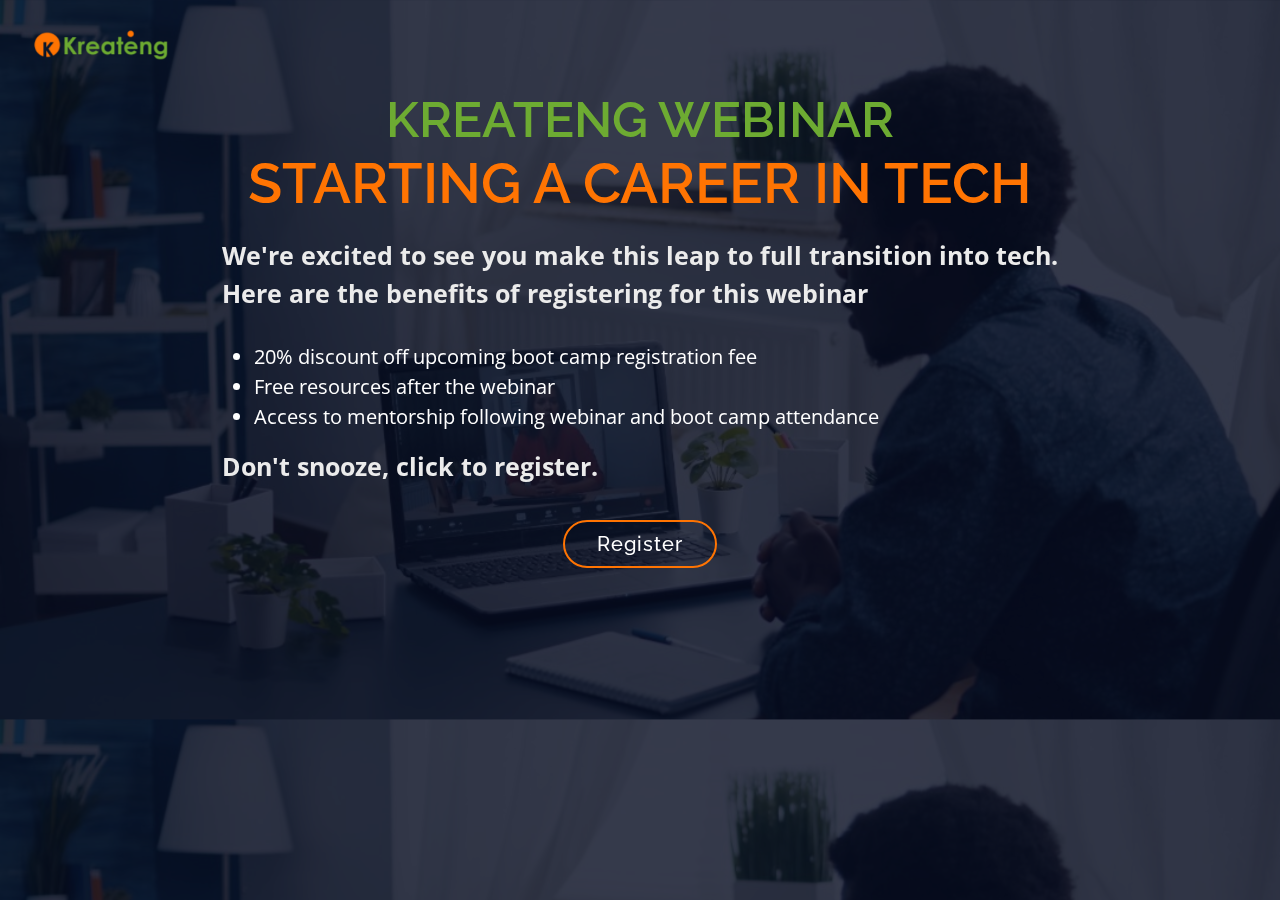
<file: index.html>
<!DOCTYPE html>
<html lang="en">

<head>
  <meta charset="utf-8">
  <meta content="width=device-width, initial-scale=1.0" name="viewport">

  <title>Kreateng Webinar</title>
  <meta content="" name="description">
  <meta content="" name="keywords">

  <!-- Favicons -->
  <link href="assets/img/K.png" rel="icon">
  <!-- <link href="assets/img/apple-touch-icon.png" rel="apple-touch-icon"> -->

  <!-- Google Fonts -->
  <link href="https://fonts.googleapis.com/css?family=Open+Sans:300,300i,400,400i,700,700i|Raleway:300,400,500,700,800"
    rel="stylesheet">

  <!-- Vendor CSS Files -->
  <link href="assets/vendor/aos/aos.css" rel="stylesheet">
  <link href="assets/vendor/bootstrap/css/bootstrap.min.css" rel="stylesheet">
  <link href="assets/vendor/bootstrap-icons/bootstrap-icons.css" rel="stylesheet">
  <link href="assets/vendor/glightbox/css/glightbox.min.css" rel="stylesheet">
  <link href="assets/vendor/swiper/swiper-bundle.min.css" rel="stylesheet">

  <!-- Template Main CSS File -->
  <link href="assets/css/style.css" rel="stylesheet">

  <!-- =======================================================
  * Template Name: TheEvent - v4.7.0
  * Template URL: https://bootstrapmade.com/theevent-conference-event-bootstrap-template/
  * Author: BootstrapMade.com
  * License: https://bootstrapmade.com/license/
  ======================================================== -->
</head>

<body>

  <!-- ======= Header ======= -->
  <header id="header" class="d-flex align-items-center ">
    <div class="container-fluid container-xxl d-flex align-items-center">

      <div id="logo" class="me-auto">
        <!-- Uncomment below if you prefer to use a text logo -->
        <!-- <h1><a href="index.html">The<span>Event</span></a></h1>-->
        <a href="index.html" class="scrollto"><img src="assets/img/KreatengAfrica.png" alt="" title=""></a>
      </div>

      <!-- <nav id="navbar" class="navbar order-last order-lg-0">
        <ul>
          <li><a class="nav-link scrollto active" href="#hero">Home</a></li>
          <li><a class="nav-link scrollto" href="#about">About</a></li> -->
      <!-- <li><a class="nav-link scrollto" href="#speakers">Speakers</a></li>
          <li><a class="nav-link scrollto" href="#schedule">Schedule</a></li>
          <li><a class="nav-link scrollto" href="#venue">Venue</a></li>
          <li><a class="nav-link scrollto" href="#hotels">Hotels</a></li>
          <li><a class="nav-link scrollto" href="#gallery">Gallery</a></li>
          <li><a class="nav-link scrollto" href="#supporters">Sponsors</a></li> -->
      <!-- <li class="dropdown"><a href="#"><span>Drop Down</span> <i class="bi bi-chevron-down"></i></a>
          <ul>
            <li><a href="#">Drop Down 1</a></li>
            <li class="dropdown"><a href="#"><span>Deep Drop Down</span> <i class="bi bi-chevron-right"></i></a>
              <ul>
                <li><a href="#">Deep Drop Down 1</a></li>
                <li><a href="#">Deep Drop Down 2</a></li>
                <li><a href="#">Deep Drop Down 3</a></li>
                <li><a href="#">Deep Drop Down 4</a></li>
                <li><a href="#">Deep Drop Down 5</a></li>
              </ul>
            </li>
            <li><a href="#">Drop Down 2</a></li>
            <li><a href="#">Drop Down 3</a></li>
            <li><a href="#">Drop Down 4</a></li>
          </ul>
        </li> -->
      <!-- <li><a class="nav-link scrollto" href="#contact">Contact</a></li>
        </ul>
        <i class="bi bi-list mobile-nav-toggle"></i>
      </nav> -->
      <!-- .navbar -->
      <!-- <a class="buy-tickets scrollto" href="#buy-tickets">Register</a> -->

    </div>
  </header><!-- End Header -->

  <!-- ======= Hero Section ======= -->
  <section id="hero">
    <div class="hero-container" data-aos="zoom-in" data-aos-delay="100">
      <h1>Kreateng Webinar<br><span>Starting A Career In Tech</span> </h1>
      <!-- <p class="mb-4 pb-0">4B, Oshineye Street, Pedro, Lagos</p> -->
      <div class="ul">
        <p>
          We're excited to see you make this leap to full transition into
          tech. <br> Here are the benefits of registering for this webinar
        </p>
        <ul style="color: white; font-size: 1.25rem;">
          <li>
            20% discount off upcoming boot camp registration fee
          </li>
          <li>Free resources after the webinar</li>
          <li>
            Access to mentorship following webinar and boot camp attendance
          </li>
        </ul>
        <p class="mb-4 pb-0">Don't snooze, click to register.</p>
      </div>

      <!-- <a href="https://www.youtube.com/watch?v=jDDaplaOz7Q" class="glightbox play-btn mb-4"></a> -->
      <!-- <a href="#about" class="about-btn scrollto">About The Event</a> -->

      <a href="register.html" class="about-btn scrollto">Register</a>


    </div>
  </section><!-- End Hero Section -->

  <!-- <main id="main"> -->

  <!-- ======= About Section ======= -->
  <!-- <section id="about">
      <div class="container" data-aos="fade-up">
        <div class="row">
          <div class="col-lg-6">
            <h2>About The Event</h2>

            <p>
              We're excited to see you make this leap to full transition into
              tech. <br> Here are the benefits of registering for this webinar
            </p>
            <ul>
              <li>
                20% discount off upcoming boot camp <br />
                registration fee
              </li>
              <li>Free resources after the webinar</li>
              <li>
                Access to mentorship following webinar and <br />
                boot camp attendance
              </li>
            </ul>
            <p>Don't snooze, proceed and register here.</p>
          </div>
          <div class="col-lg-3">
            <h3>Where</h3>
            <p>4B, Oshineye Street, Pedro, Lagos</p>
          </div>
          <div class="col-lg-3">
            <h3>When</h3>
            <p>Monday to Wednesday<br>10-12 December</p>
          </div>
        </div>
      </div>
    </section> -->
  <!-- End About Section -->

  <!-- ======= Speakers Section ======= -->
  <!-- <section id="speakers">
      <div class="container" data-aos="fade-up">
        <div class="section-header">
          <h2>Event Speakers</h2>
          <p>Here are some of our speakers</p>
        </div>

        <div class="row">
          <div class="col-lg-4 col-md-6">
            <div class="speaker" data-aos="fade-up" data-aos-delay="100">
              <img src="assets/img/speakers/1.jpg" alt="Speaker 1" class="img-fluid">
              <div class="details">
                <h3><a href="speaker-details.html">Brenden Legros</a></h3>
                <p>Quas alias incidunt</p>
                <div class="social">
                  <a href=""><i class="bi bi-twitter"></i></a>
                  <a href=""><i class="bi bi-facebook"></i></a>
                  <a href=""><i class="bi bi-instagram"></i></a>
                  <a href=""><i class="bi bi-linkedin"></i></a>
                </div>
              </div>
            </div>
          </div>
          <div class="col-lg-4 col-md-6">
            <div class="speaker" data-aos="fade-up" data-aos-delay="200">
              <img src="assets/img/speakers/2.jpg" alt="Speaker 2" class="img-fluid">
              <div class="details">
                <h3><a href="speaker-details.html">Hubert Hirthe</a></h3>
                <p>Consequuntur odio aut</p>
                <div class="social">
                  <a href=""><i class="bi bi-twitter"></i></a>
                  <a href=""><i class="bi bi-facebook"></i></a>
                  <a href=""><i class="bi bi-instagram"></i></a>
                  <a href=""><i class="bi bi-linkedin"></i></a>
                </div>
              </div>
            </div>
          </div>
          <div class="col-lg-4 col-md-6">
            <div class="speaker" data-aos="fade-up" data-aos-delay="300">
              <img src="assets/img/speakers/3.jpg" alt="Speaker 3" class="img-fluid">
              <div class="details">
                <h3><a href="speaker-details.html">Cole Emmerich</a></h3>
                <p>Fugiat laborum et</p>
                <div class="social">
                  <a href=""><i class="bi bi-twitter"></i></a>
                  <a href=""><i class="bi bi-facebook"></i></a>
                  <a href=""><i class="bi bi-instagram"></i></a>
                  <a href=""><i class="bi bi-linkedin"></i></a>
                </div>
              </div>
            </div>
          </div>
          <div class="col-lg-4 col-md-6">
            <div class="speaker" data-aos="fade-up" data-aos-delay="100">
              <img src="assets/img/speakers/4.jpg" alt="Speaker 4" class="img-fluid">
              <div class="details">
                <h3><a href="speaker-details.html">Jack Christiansen</a></h3>
                <p>Debitis iure vero</p>
                <div class="social">
                  <a href=""><i class="bi bi-twitter"></i></a>
                  <a href=""><i class="bi bi-facebook"></i></a>
                  <a href=""><i class="bi bi-instagram"></i></a>
                  <a href=""><i class="bi bi-linkedin"></i></a>
                </div>
              </div>
            </div>
          </div>
          <div class="col-lg-4 col-md-6">
            <div class="speaker" data-aos="fade-up" data-aos-delay="200">
              <img src="assets/img/speakers/5.jpg" alt="Speaker 5" class="img-fluid">
              <div class="details">
                <h3><a href="speaker-details.html">Alejandrin Littel</a></h3>
                <p>Qui molestiae natus</p>
                <div class="social">
                  <a href=""><i class="bi bi-twitter"></i></a>
                  <a href=""><i class="bi bi-facebook"></i></a>
                  <a href=""><i class="bi bi-instagram"></i></a>
                  <a href=""><i class="bi bi-linkedin"></i></a>
                </div>
              </div>
            </div>
          </div>
          <div class="col-lg-4 col-md-6">
            <div class="speaker" data-aos="fade-up" data-aos-delay="300">
              <img src="assets/img/speakers/6.jpg" alt="Speaker 6" class="img-fluid">
              <div class="details">
                <h3><a href="speaker-details.html">Willow Trantow</a></h3>
                <p>Non autem dicta</p>
                <div class="social">
                  <a href=""><i class="bi bi-twitter"></i></a>
                  <a href=""><i class="bi bi-facebook"></i></a>
                  <a href=""><i class="bi bi-instagram"></i></a>
                  <a href=""><i class="bi bi-linkedin"></i></a>
                </div>
              </div>
            </div>
          </div>
        </div>
      </div>

    </section> -->
  <!-- End Speakers Section -->

  <!-- ======= Schedule Section ======= -->
  <!-- <section id="schedule" class="section-with-bg">
      <div class="container" data-aos="fade-up">
        <div class="section-header">
          <h2>Event Schedule</h2>
          <p>Here is our event schedule</p>
        </div>

        <ul class="nav nav-tabs" role="tablist" data-aos="fade-up" data-aos-delay="100">
          <li class="nav-item">
            <a class="nav-link active" href="#day-1" role="tab" data-bs-toggle="tab">Day 1</a>
          </li>
          <li class="nav-item">
            <a class="nav-link" href="#day-2" role="tab" data-bs-toggle="tab">Day 2</a>
          </li>
          <li class="nav-item">
            <a class="nav-link" href="#day-3" role="tab" data-bs-toggle="tab">Day 3</a>
          </li>
        </ul>

        <h3 class="sub-heading">Voluptatem nulla veniam soluta et corrupti consequatur neque eveniet officia. Eius
          necessitatibus voluptatem quis labore perspiciatis quia.</h3>

        <div class="tab-content row justify-content-center" data-aos="fade-up" data-aos-delay="200"> -->

  <!-- Schdule Day 1 -->
  <!-- <div role="tabpanel" class="col-lg-9 tab-pane fade show active" id="day-1">

            <div class="row schedule-item">
              <div class="col-md-2"><time>09:30 AM</time></div>
              <div class="col-md-10">
                <h4>Registration</h4>
                <p>Fugit voluptas iusto maiores temporibus autem numquam magnam.</p>
              </div>
            </div>

            <div class="row schedule-item">
              <div class="col-md-2"><time>10:00 AM</time></div>
              <div class="col-md-10">
                <div class="speaker">
                  <img src="assets/img/speakers/1.jpg" alt="Brenden Legros">
                </div>
                <h4>Keynote <span>Brenden Legros</span></h4>
                <p>Facere provident incidunt quos voluptas.</p>
              </div>
            </div>

            <div class="row schedule-item">
              <div class="col-md-2"><time>11:00 AM</time></div>
              <div class="col-md-10">
                <div class="speaker">
                  <img src="assets/img/speakers/2.jpg" alt="Hubert Hirthe">
                </div>
                <h4>Et voluptatem iusto dicta nobis. <span>Hubert Hirthe</span></h4>
                <p>Maiores dignissimos neque qui cum accusantium ut sit sint inventore.</p>
              </div>
            </div>

            <div class="row schedule-item">
              <div class="col-md-2"><time>12:00 AM</time></div>
              <div class="col-md-10">
                <div class="speaker">
                  <img src="assets/img/speakers/3.jpg" alt="Cole Emmerich">
                </div>
                <h4>Explicabo et rerum quis et ut ea. <span>Cole Emmerich</span></h4>
                <p>Veniam accusantium laborum nihil eos eaque accusantium aspernatur.</p>
              </div>
            </div>

            <div class="row schedule-item">
              <div class="col-md-2"><time>02:00 PM</time></div>
              <div class="col-md-10">
                <div class="speaker">
                  <img src="assets/img/speakers/4.jpg" alt="Jack Christiansen">
                </div>
                <h4>Qui non qui vel amet culpa sequi. <span>Jack Christiansen</span></h4>
                <p>Nam ex distinctio voluptatem doloremque suscipit iusto.</p>
              </div>
            </div>

            <div class="row schedule-item">
              <div class="col-md-2"><time>03:00 PM</time></div>
              <div class="col-md-10">
                <div class="speaker">
                  <img src="assets/img/speakers/5.jpg" alt="Alejandrin Littel">
                </div>
                <h4>Quos ratione neque expedita asperiores. <span>Alejandrin Littel</span></h4>
                <p>Eligendi quo eveniet est nobis et ad temporibus odio quo.</p>
              </div>
            </div>

            <div class="row schedule-item">
              <div class="col-md-2"><time>04:00 PM</time></div>
              <div class="col-md-10">
                <div class="speaker">
                  <img src="assets/img/speakers/6.jpg" alt="Willow Trantow">
                </div>
                <h4>Quo qui praesentium nesciunt <span>Willow Trantow</span></h4>
                <p>Voluptatem et alias dolorum est aut sit enim neque veritatis.</p>
              </div>
            </div>

          </div> -->
  <!-- End Schdule Day 1 -->

  <!-- Schdule Day 2 -->
  <!-- <div role="tabpanel" class="col-lg-9  tab-pane fade" id="day-2">

            <div class="row schedule-item">
              <div class="col-md-2"><time>10:00 AM</time></div>
              <div class="col-md-10">
                <div class="speaker">
                  <img src="assets/img/speakers/1.jpg" alt="Brenden Legros">
                </div>
                <h4>Libero corrupti explicabo itaque. <span>Brenden Legros</span></h4>
                <p>Facere provident incidunt quos voluptas.</p>
              </div>
            </div>

            <div class="row schedule-item">
              <div class="col-md-2"><time>11:00 AM</time></div>
              <div class="col-md-10">
                <div class="speaker">
                  <img src="assets/img/speakers/2.jpg" alt="Hubert Hirthe">
                </div>
                <h4>Et voluptatem iusto dicta nobis. <span>Hubert Hirthe</span></h4>
                <p>Maiores dignissimos neque qui cum accusantium ut sit sint inventore.</p>
              </div>
            </div>

            <div class="row schedule-item">
              <div class="col-md-2"><time>12:00 AM</time></div>
              <div class="col-md-10">
                <div class="speaker">
                  <img src="assets/img/speakers/3.jpg" alt="Cole Emmerich">
                </div>
                <h4>Explicabo et rerum quis et ut ea. <span>Cole Emmerich</span></h4>
                <p>Veniam accusantium laborum nihil eos eaque accusantium aspernatur.</p>
              </div>
            </div>

            <div class="row schedule-item">
              <div class="col-md-2"><time>02:00 PM</time></div>
              <div class="col-md-10">
                <div class="speaker">
                  <img src="assets/img/speakers/4.jpg" alt="Jack Christiansen">
                </div>
                <h4>Qui non qui vel amet culpa sequi. <span>Jack Christiansen</span></h4>
                <p>Nam ex distinctio voluptatem doloremque suscipit iusto.</p>
              </div>
            </div>

            <div class="row schedule-item">
              <div class="col-md-2"><time>03:00 PM</time></div>
              <div class="col-md-10">
                <div class="speaker">
                  <img src="assets/img/speakers/5.jpg" alt="Alejandrin Littel">
                </div>
                <h4>Quos ratione neque expedita asperiores. <span>Alejandrin Littel</span></h4>
                <p>Eligendi quo eveniet est nobis et ad temporibus odio quo.</p>
              </div>
            </div>

            <div class="row schedule-item">
              <div class="col-md-2"><time>04:00 PM</time></div>
              <div class="col-md-10">
                <div class="speaker">
                  <img src="assets/img/speakers/6.jpg" alt="Willow Trantow">
                </div>
                <h4>Quo qui praesentium nesciunt <span>Willow Trantow</span></h4>
                <p>Voluptatem et alias dolorum est aut sit enim neque veritatis.</p>
              </div>
            </div>

          </div> -->
  <!-- End Schdule Day 2 -->

  <!-- Schdule Day 3 -->
  <!-- <div role="tabpanel" class="col-lg-9  tab-pane fade" id="day-3">

            <div class="row schedule-item">
              <div class="col-md-2"><time>10:00 AM</time></div>
              <div class="col-md-10">
                <div class="speaker">
                  <img src="assets/img/speakers/2.jpg" alt="Hubert Hirthe">
                </div>
                <h4>Et voluptatem iusto dicta nobis. <span>Hubert Hirthe</span></h4>
                <p>Maiores dignissimos neque qui cum accusantium ut sit sint inventore.</p>
              </div>
            </div>

            <div class="row schedule-item">
              <div class="col-md-2"><time>11:00 AM</time></div>
              <div class="col-md-10">
                <div class="speaker">
                  <img src="assets/img/speakers/3.jpg" alt="Cole Emmerich">
                </div>
                <h4>Explicabo et rerum quis et ut ea. <span>Cole Emmerich</span></h4>
                <p>Veniam accusantium laborum nihil eos eaque accusantium aspernatur.</p>
              </div>
            </div>

            <div class="row schedule-item">
              <div class="col-md-2"><time>12:00 AM</time></div>
              <div class="col-md-10">
                <div class="speaker">
                  <img src="assets/img/speakers/1.jpg" alt="Brenden Legros">
                </div>
                <h4>Libero corrupti explicabo itaque. <span>Brenden Legros</span></h4>
                <p>Facere provident incidunt quos voluptas.</p>
              </div>
            </div>

            <div class="row schedule-item">
              <div class="col-md-2"><time>02:00 PM</time></div>
              <div class="col-md-10">
                <div class="speaker">
                  <img src="assets/img/speakers/4.jpg" alt="Jack Christiansen">
                </div>
                <h4>Qui non qui vel amet culpa sequi. <span>Jack Christiansen</span></h4>
                <p>Nam ex distinctio voluptatem doloremque suscipit iusto.</p>
              </div>
            </div>

            <div class="row schedule-item">
              <div class="col-md-2"><time>03:00 PM</time></div>
              <div class="col-md-10">
                <div class="speaker">
                  <img src="assets/img/speakers/5.jpg" alt="Alejandrin Littel">
                </div>
                <h4>Quos ratione neque expedita asperiores. <span>Alejandrin Littel</span></h4>
                <p>Eligendi quo eveniet est nobis et ad temporibus odio quo.</p>
              </div>
            </div>

            <div class="row schedule-item">
              <div class="col-md-2"><time>04:00 PM</time></div>
              <div class="col-md-10">
                <div class="speaker">
                  <img src="assets/img/speakers/6.jpg" alt="Willow Trantow">
                </div>
                <h4>Quo qui praesentium nesciunt <span>Willow Trantow</span></h4>
                <p>Voluptatem et alias dolorum est aut sit enim neque veritatis.</p>
              </div>
            </div>

          </div> -->
  <!-- End Schdule Day 2 -->

  <!-- </div>

      </div>

    </section> -->
  <!-- End Schedule Section -->

  <!-- ======= Venue Section ======= -->
  <!-- <section id="venue">

      <div class="container-fluid" data-aos="fade-up">

        <div class="section-header">
          <h2>Event Venue</h2>
          <p>Event venue location info and gallery</p>
        </div>

        <div class="row g-0">
          <div class="col-lg-6 venue-map">
            <iframe
              src="https://www.google.com/maps/embed?pb=!1m14!1m8!1m3!1d12097.433213460943!2d-74.0062269!3d40.7101282!3m2!1i1024!2i768!4f13.1!3m3!1m2!1s0x0%3A0xb89d1fe6bc499443!2sDowntown+Conference+Center!5e0!3m2!1smk!2sbg!4v1539943755621"
              frameborder="0" style="border:0" allowfullscreen></iframe>
          </div>

          <div class="col-lg-6 venue-info">
            <div class="row justify-content-center">
              <div class="col-11 col-lg-8 position-relative">
                <h3>Downtown Conference Center, New York</h3>
                <p>Iste nobis eum sapiente sunt enim dolores labore accusantium autem. Cumque beatae ipsam. Est quae sit
                  qui voluptatem corporis velit. Qui maxime accusamus possimus. Consequatur sequi et ea suscipit enim
                  nesciunt quia velit.</p>
              </div>
            </div>
          </div>
        </div>

      </div>

      <div class="container-fluid venue-gallery-container" data-aos="fade-up" data-aos-delay="100">
        <div class="row g-0">

          <div class="col-lg-3 col-md-4">
            <div class="venue-gallery">
              <a href="assets/img/venue-gallery/1.jpg" class="glightbox" data-gall="venue-gallery">
                <img src="assets/img/venue-gallery/1.jpg" alt="" class="img-fluid">
              </a>
            </div>
          </div>

          <div class="col-lg-3 col-md-4">
            <div class="venue-gallery">
              <a href="assets/img/venue-gallery/2.jpg" class="glightbox" data-gall="venue-gallery">
                <img src="assets/img/venue-gallery/2.jpg" alt="" class="img-fluid">
              </a>
            </div>
          </div>

          <div class="col-lg-3 col-md-4">
            <div class="venue-gallery">
              <a href="assets/img/venue-gallery/3.jpg" class="glightbox" data-gall="venue-gallery">
                <img src="assets/img/venue-gallery/3.jpg" alt="" class="img-fluid">
              </a>
            </div>
          </div>

          <div class="col-lg-3 col-md-4">
            <div class="venue-gallery">
              <a href="assets/img/venue-gallery/4.jpg" class="glightbox" data-gall="venue-gallery">
                <img src="assets/img/venue-gallery/4.jpg" alt="" class="img-fluid">
              </a>
            </div>
          </div>

          <div class="col-lg-3 col-md-4">
            <div class="venue-gallery">
              <a href="assets/img/venue-gallery/5.jpg" class="glightbox" data-gall="venue-gallery">
                <img src="assets/img/venue-gallery/5.jpg" alt="" class="img-fluid">
              </a>
            </div>
          </div>

          <div class="col-lg-3 col-md-4">
            <div class="venue-gallery">
              <a href="assets/img/venue-gallery/6.jpg" class="glightbox" data-gall="venue-gallery">
                <img src="assets/img/venue-gallery/6.jpg" alt="" class="img-fluid">
              </a>
            </div>
          </div>

          <div class="col-lg-3 col-md-4">
            <div class="venue-gallery">
              <a href="assets/img/venue-gallery/7.jpg" class="glightbox" data-gall="venue-gallery">
                <img src="assets/img/venue-gallery/7.jpg" alt="" class="img-fluid">
              </a>
            </div>
          </div>

          <div class="col-lg-3 col-md-4">
            <div class="venue-gallery">
              <a href="assets/img/venue-gallery/8.jpg" class="glightbox" data-gall="venue-gallery">
                <img src="assets/img/venue-gallery/8.jpg" alt="" class="img-fluid">
              </a>
            </div>
          </div>

        </div>
      </div>

    </section> -->
  <!-- End Venue Section -->

  <!-- ======= Hotels Section ======= -->
  <!-- <section id="hotels" class="section-with-bg">

      <div class="container" data-aos="fade-up">
        <div class="section-header">
          <h2>Hotels</h2>
          <p>Her are some nearby hotels</p>
        </div>

        <div class="row" data-aos="fade-up" data-aos-delay="100">

          <div class="col-lg-4 col-md-6">
            <div class="hotel">
              <div class="hotel-img">
                <img src="assets/img/hotels/1.jpg" alt="Hotel 1" class="img-fluid">
              </div>
              <h3><a href="#">Hotel 1</a></h3>
              <div class="stars">
                <i class="bi bi-star-fill"></i>
                <i class="bi bi-star-fill"></i>
                <i class="bi bi-star-fill"></i>
                <i class="bi bi-star-fill"></i>
                <i class="bi bi-star-fill"></i>
              </div>
              <p>0.4 Mile from the Venue</p>
            </div>
          </div>

          <div class="col-lg-4 col-md-6">
            <div class="hotel">
              <div class="hotel-img">
                <img src="assets/img/hotels/2.jpg" alt="Hotel 2" class="img-fluid">
              </div>
              <h3><a href="#">Hotel 2</a></h3>
              <div class="stars">
                <i class="bi bi-star-fill"></i>
                <i class="bi bi-star-fill"></i>
                <i class="bi bi-star-fill"></i>
                <i class="bi bi-star-fill"></i>
                <i class="bi bi-star-fill-half-full"></i>
              </div>
              <p>0.5 Mile from the Venue</p>
            </div>
          </div>

          <div class="col-lg-4 col-md-6">
            <div class="hotel">
              <div class="hotel-img">
                <img src="assets/img/hotels/3.jpg" alt="Hotel 3" class="img-fluid">
              </div>
              <h3><a href="#">Hotel 3</a></h3>
              <div class="stars">
                <i class="bi bi-star-fill"></i>
                <i class="bi bi-star-fill"></i>
                <i class="bi bi-star-fill"></i>
                <i class="bi bi-star-fill"></i>
              </div>
              <p>0.6 Mile from the Venue</p>
            </div>
          </div>

        </div>
      </div>

    </section> -->
  <!-- End Hotels Section -->

  <!-- ======= Gallery Section ======= -->
  <!-- <section id="gallery">

      <div class="container" data-aos="fade-up">
        <div class="section-header">
          <h2>Gallery</h2>
          <p>Check our gallery from the recent events</p>
        </div>
      </div>

      <div class="gallery-slider swiper">
        <div class="swiper-wrapper align-items-center">
          <div class="swiper-slide"><a href="assets/img/gallery/1.jpg" class="gallery-lightbox"><img
                src="assets/img/gallery/1.jpg" class="img-fluid" alt=""></a></div>
          <div class="swiper-slide"><a href="assets/img/gallery/2.jpg" class="gallery-lightbox"><img
                src="assets/img/gallery/2.jpg" class="img-fluid" alt=""></a></div>
          <div class="swiper-slide"><a href="assets/img/gallery/3.jpg" class="gallery-lightbox"><img
                src="assets/img/gallery/3.jpg" class="img-fluid" alt=""></a></div>
          <div class="swiper-slide"><a href="assets/img/gallery/4.jpg" class="gallery-lightbox"><img
                src="assets/img/gallery/4.jpg" class="img-fluid" alt=""></a></div>
          <div class="swiper-slide"><a href="assets/img/gallery/5.jpg" class="gallery-lightbox"><img
                src="assets/img/gallery/5.jpg" class="img-fluid" alt=""></a></div>
          <div class="swiper-slide"><a href="assets/img/gallery/6.jpg" class="gallery-lightbox"><img
                src="assets/img/gallery/6.jpg" class="img-fluid" alt=""></a></div>
          <div class="swiper-slide"><a href="assets/img/gallery/7.jpg" class="gallery-lightbox"><img
                src="assets/img/gallery/7.jpg" class="img-fluid" alt=""></a></div>
          <div class="swiper-slide"><a href="assets/img/gallery/8.jpg" class="gallery-lightbox"><img
                src="assets/img/gallery/8.jpg" class="img-fluid" alt=""></a></div>
        </div>
        <div class="swiper-pagination"></div>
      </div>

    </section> -->
  <!-- End Gallery Section -->

  <!-- ======= Supporters Section ======= -->
  <!-- <section id="supporters" class="section-with-bg">

      <div class="container" data-aos="fade-up">
        <div class="section-header">
          <h2>Sponsors</h2>
        </div>

        <div class="row no-gutters supporters-wrap clearfix" data-aos="zoom-in" data-aos-delay="100">

          <div class="col-lg-3 col-md-4 col-xs-6">
            <div class="supporter-logo">
              <img src="assets/img/supporters/1.png" class="img-fluid" alt="">
            </div>
          </div>

          <div class="col-lg-3 col-md-4 col-xs-6">
            <div class="supporter-logo">
              <img src="assets/img/supporters/2.png" class="img-fluid" alt="">
            </div>
          </div>

          <div class="col-lg-3 col-md-4 col-xs-6">
            <div class="supporter-logo">
              <img src="assets/img/supporters/3.png" class="img-fluid" alt="">
            </div>
          </div>

          <div class="col-lg-3 col-md-4 col-xs-6">
            <div class="supporter-logo">
              <img src="assets/img/supporters/4.png" class="img-fluid" alt="">
            </div>
          </div>

          <div class="col-lg-3 col-md-4 col-xs-6">
            <div class="supporter-logo">
              <img src="assets/img/supporters/5.png" class="img-fluid" alt="">
            </div>
          </div>

          <div class="col-lg-3 col-md-4 col-xs-6">
            <div class="supporter-logo">
              <img src="assets/img/supporters/6.png" class="img-fluid" alt="">
            </div>
          </div>

          <div class="col-lg-3 col-md-4 col-xs-6">
            <div class="supporter-logo">
              <img src="assets/img/supporters/7.png" class="img-fluid" alt="">
            </div>
          </div>

          <div class="col-lg-3 col-md-4 col-xs-6">
            <div class="supporter-logo">
              <img src="assets/img/supporters/8.png" class="img-fluid" alt="">
            </div>
          </div>

        </div>

      </div>

    </section> -->
  <!-- End Sponsors Section -->

  <!-- =======  F.A.Q Section ======= -->
  <!-- <section id="faq">

      <div class="container" data-aos="fade-up">

        <div class="section-header">
          <h2>F.A.Q </h2>
        </div>

        <div class="row justify-content-center" data-aos="fade-up" data-aos-delay="100">
          <div class="col-lg-9">

            <ul class="faq-list">

              <li>
                <div data-bs-toggle="collapse" class="collapsed question" href="#faq1">Non consectetur a erat nam at
                  lectus urna duis? <i class="bi bi-chevron-down icon-show"></i><i
                    class="bi bi-chevron-up icon-close"></i></div>
                <div id="faq1" class="collapse" data-bs-parent=".faq-list">
                  <p>
                    Feugiat pretium nibh ipsum consequat. Tempus iaculis urna id volutpat lacus laoreet non curabitur
                    gravida. Venenatis lectus magna fringilla urna porttitor rhoncus dolor purus non.
                  </p>
                </div>
              </li>

              <li>
                <div data-bs-toggle="collapse" href="#faq2" class="collapsed question">Feugiat scelerisque varius morbi
                  enim nunc faucibus a pellentesque? <i class="bi bi-chevron-down icon-show"></i><i
                    class="bi bi-chevron-up icon-close"></i></div>
                <div id="faq2" class="collapse" data-bs-parent=".faq-list">
                  <p>
                    Dolor sit amet consectetur adipiscing elit pellentesque habitant morbi. Id interdum velit laoreet id
                    donec ultrices. Fringilla phasellus faucibus scelerisque eleifend donec pretium. Est pellentesque
                    elit ullamcorper dignissim. Mauris ultrices eros in cursus turpis massa tincidunt dui.
                  </p>
                </div>
              </li>

              <li>
                <div data-bs-toggle="collapse" href="#faq3" class="collapsed question">Dolor sit amet consectetur
                  adipiscing elit pellentesque habitant morbi? <i class="bi bi-chevron-down icon-show"></i><i
                    class="bi bi-chevron-up icon-close"></i></div>
                <div id="faq3" class="collapse" data-bs-parent=".faq-list">
                  <p>
                    Eleifend mi in nulla posuere sollicitudin aliquam ultrices sagittis orci. Faucibus pulvinar
                    elementum integer enim. Sem nulla pharetra diam sit amet nisl suscipit. Rutrum tellus pellentesque
                    eu tincidunt. Lectus urna duis convallis convallis tellus. Urna molestie at elementum eu facilisis
                    sed odio morbi quis
                  </p>
                </div>
              </li>

              <li>
                <div data-bs-toggle="collapse" href="#faq4" class="collapsed question">Ac odio tempor orci dapibus.
                  Aliquam eleifend mi in nulla? <i class="bi bi-chevron-down icon-show"></i><i
                    class="bi bi-chevron-up icon-close"></i></div>
                <div id="faq4" class="collapse" data-bs-parent=".faq-list">
                  <p>
                    Dolor sit amet consectetur adipiscing elit pellentesque habitant morbi. Id interdum velit laoreet id
                    donec ultrices. Fringilla phasellus faucibus scelerisque eleifend donec pretium. Est pellentesque
                    elit ullamcorper dignissim. Mauris ultrices eros in cursus turpis massa tincidunt dui.
                  </p>
                </div>
              </li>

              <li>
                <div data-bs-toggle="collapse" href="#faq5" class="collapsed question">Tempus quam pellentesque nec nam
                  aliquam sem et tortor consequat? <i class="bi bi-chevron-down icon-show"></i><i
                    class="bi bi-chevron-up icon-close"></i></div>
                <div id="faq5" class="collapse" data-bs-parent=".faq-list">
                  <p>
                    Molestie a iaculis at erat pellentesque adipiscing commodo. Dignissim suspendisse in est ante in.
                    Nunc vel risus commodo viverra maecenas accumsan. Sit amet nisl suscipit adipiscing bibendum est.
                    Purus gravida quis blandit turpis cursus in
                  </p>
                </div>
              </li>

              <li>
                <div data-bs-toggle="collapse" href="#faq6" class="collapsed question">Tortor vitae purus faucibus
                  ornare. Varius vel pharetra vel turpis nunc eget lorem dolor? <i
                    class="bi bi-chevron-down icon-show"></i><i class="bi bi-chevron-up icon-close"></i></div>
                <div id="faq6" class="collapse" data-bs-parent=".faq-list">
                  <p>
                    Laoreet sit amet cursus sit amet dictum sit amet justo. Mauris vitae ultricies leo integer malesuada
                    nunc vel. Tincidunt eget nullam non nisi est sit amet. Turpis nunc eget lorem dolor sed. Ut
                    venenatis tellus in metus vulputate eu scelerisque. Pellentesque diam volutpat commodo sed egestas
                    egestas fringilla phasellus faucibus. Nibh tellus molestie nunc non blandit massa enim nec.
                  </p>
                </div>
              </li>

            </ul>

          </div>
        </div>

      </div>

    </section> -->
  <!-- End  F.A.Q Section -->

  <!-- ======= Subscribe Section ======= -->
  <!-- <section id="subscribe">
      <div class="container" data-aos="zoom-in">
        <div class="section-header">
          <h2>Newsletter</h2>
          <p>Rerum numquam illum recusandae quia mollitia consequatur.</p>
        </div>

        <form method="POST" action="#">
          <div class="row justify-content-center">
            <div class="col-lg-6 col-md-10 d-flex">
              <input type="text" class="form-control" placeholder="Enter your Email">
              <button type="submit" class="ms-2">Subscribe</button>
            </div>
          </div>
        </form>

      </div>
    </section> -->
  <!-- End Subscribe Section -->

  <!-- ======= Buy Ticket Section ======= -->
  <!-- <section id="buy-tickets" class="section-with-bg">
      <div class="container" data-aos="fade-up">

        <div class="section-header">
          <h2>Buy Tickets</h2>
          <p>Velit consequatur consequatur inventore iste fugit unde omnis eum aut.</p>
        </div>

        <div class="row">
          <div class="col-lg-4" data-aos="fade-up" data-aos-delay="100">
            <div class="card mb-5 mb-lg-0">
              <div class="card-body">
                <h5 class="card-title text-muted text-uppercase text-center">Standard Access</h5>
                <h6 class="card-price text-center">$150</h6>
                <hr>
                <ul class="fa-ul">
                  <li><span class="fa-li"><i class="fa fa-check"></i></span>Regular Seating</li>
                  <li><span class="fa-li"><i class="fa fa-check"></i></span>Coffee Break</li>
                  <li><span class="fa-li"><i class="fa fa-check"></i></span>Custom Badge</li>
                  <li class="text-muted"><span class="fa-li"><i class="fa fa-times"></i></span>Community Access</li>
                  <li class="text-muted"><span class="fa-li"><i class="fa fa-times"></i></span>Workshop Access</li>
                  <li class="text-muted"><span class="fa-li"><i class="fa fa-times"></i></span>After Party</li>
                </ul>
                <hr>
                <div class="text-center">
                  <button type="button" class="btn" data-bs-toggle="modal" data-bs-target="#buy-ticket-modal"
                    data-ticket-type="standard-access">Buy Now</button>
                </div>
              </div>
            </div>
          </div>
          <div class="col-lg-4" data-aos="fade-up" data-aos-delay="200">
            <div class="card mb-5 mb-lg-0">
              <div class="card-body">
                <h5 class="card-title text-muted text-uppercase text-center">Pro Access</h5>
                <h6 class="card-price text-center">$250</h6>
                <hr>
                <ul class="fa-ul">
                  <li><span class="fa-li"><i class="fa fa-check"></i></span>Regular Seating</li>
                  <li><span class="fa-li"><i class="fa fa-check"></i></span>Coffee Break</li>
                  <li><span class="fa-li"><i class="fa fa-check"></i></span>Custom Badge</li>
                  <li><span class="fa-li"><i class="fa fa-check"></i></span>Community Access</li>
                  <li class="text-muted"><span class="fa-li"><i class="fa fa-times"></i></span>Workshop Access</li>
                  <li class="text-muted"><span class="fa-li"><i class="fa fa-times"></i></span>After Party</li>
                </ul>
                <hr>
                <div class="text-center">
                  <button type="button" class="btn" data-bs-toggle="modal" data-bs-target="#buy-ticket-modal"
                    data-ticket-type="pro-access">Buy Now</button>
                </div>
              </div>
            </div>
          </div> -->
  <!-- Pro Tier -->
  <!-- <div class="col-lg-4" data-aos="fade-up" data-aos-delay="300">
            <div class="card">
              <div class="card-body">
                <h5 class="card-title text-muted text-uppercase text-center">Premium Access</h5>
                <h6 class="card-price text-center">$350</h6>
                <hr>
                <ul class="fa-ul">
                  <li><span class="fa-li"><i class="fa fa-check"></i></span>Regular Seating</li>
                  <li><span class="fa-li"><i class="fa fa-check"></i></span>Coffee Break</li>
                  <li><span class="fa-li"><i class="fa fa-check"></i></span>Custom Badge</li>
                  <li><span class="fa-li"><i class="fa fa-check"></i></span>Community Access</li>
                  <li><span class="fa-li"><i class="fa fa-check"></i></span>Workshop Access</li>
                  <li><span class="fa-li"><i class="fa fa-check"></i></span>After Party</li>
                </ul>
                <hr>
                <div class="text-center">
                  <button type="button" class="btn" data-bs-toggle="modal" data-bs-target="#buy-ticket-modal"
                    data-ticket-type="premium-access">Buy Now</button>
                </div>

              </div>
            </div>
          </div>
        </div>

      </div> -->

  <!-- Modal Order Form -->
  <!-- <div id="buy-ticket-modal" class="modal fade">
        <div class="modal-dialog" role="document">
          <div class="modal-content">
            <div class="modal-header">
              <h4 class="modal-title">Buy Tickets</h4>
              <button type="button" class="btn-close" data-bs-dismiss="modal" aria-label="Close"></button>
            </div>
            <div class="modal-body">
              <form method="POST" action="#">
                <div class="form-group">
                  <input type="text" class="form-control" name="your-name" placeholder="Your Name">
                </div>
                <div class="form-group mt-3">
                  <input type="text" class="form-control" name="your-email" placeholder="Your Email">
                </div>
                <div class="form-group mt-3">
                  <select id="ticket-type" name="ticket-type" class="form-select">
                    <option value="">-- Select Your Ticket Type --</option>
                    <option value="standard-access">Standard Access</option>
                    <option value="pro-access">Pro Access</option>
                    <option value="premium-access">Premium Access</option>
                  </select>
                </div>
                <div class="text-center mt-3">
                  <button type="submit" class="btn">Buy Now</button>
                </div>
              </form>
            </div>
          </div> -->
  <!-- /.modal-content -->
  <!-- </div> -->
  <!-- /.modal-dialog -->
  <!-- </div> -->
  <!-- /.modal -->

  <!-- </section> -->
  <!-- End Buy Ticket Section -->

  <!-- ======= Contact Section ======= -->
  <!-- <section id="contact" class="section-bg">

      <div class="container" data-aos="fade-up">

        <div class="section-header">
          <h2>Contact Us</h2> -->
  <!-- <p>Nihil officia ut sint molestiae tenetur.</p> -->
  <!-- </div>

        <div class="row contact-info">

          <div class="col-md-4">
            <div class="contact-address">
              <i class="bi bi-geo-alt"></i>
              <h3>Address</h3>
              <address>4B, Oshineye Street, Pedro, Lagos State, Nigeria</address>
            </div>
          </div>

          <div class="col-md-4">
            <div class="contact-phone">
              <i class="bi bi-phone"></i>
              <h3>Phone Number</h3>
              <p><a href="tel:+2349079562466">+234 907 956 2466</a></p>
              <p><a href="tel:+2347035918225">+234 703 5918 225</a></p>
            </div>
          </div>

          <div class="col-md-4">
            <div class="contact-email">
              <i class="bi bi-envelope"></i>
              <h3>Email</h3>
              <p><a href="mailto:info@example.com">hello@kreateng.com</a></p>
            </div>
          </div>

        </div> -->

  <!-- <div class="form">
          <form action="forms/contact.php" method="post" role="form" class="php-email-form">
            <div class="row">
              <div class="form-group col-md-6">
                <input type="text" name="name" class="form-control" id="name" placeholder="Your Name" required>
              </div>
              <div class="form-group col-md-6 mt-3 mt-md-0">
                <input type="email" class="form-control" name="email" id="email" placeholder="Your Email" required>
              </div>
            </div>
            <div class="form-group mt-3">
              <input type="text" class="form-control" name="subject" id="subject" placeholder="Subject" required>
            </div>
            <div class="form-group mt-3">
              <textarea class="form-control" name="message" rows="5" placeholder="Message" required></textarea>
            </div>
            <div class="my-3">
              <div class="loading">Loading</div>
              <div class="error-message"></div>
              <div class="sent-message">Your message has been sent. Thank you!</div>
            </div>
            <div class="text-center"><button type="submit">Send Message</button></div>
          </form>
        </div> -->

  <!-- </div>
    </section> -->
  <!-- End Contact Section -->

  <!-- </main> -->
  <!-- End #main -->

  <!-- ======= Footer ======= -->
  <!-- <footer id="footer">
    <div class="footer-top">
      <div class="container">
        <div class="row">

          <div class="col-lg-4 col-md-6 footer-info">
            <img src="assets/img/kreateng.png" alt="">
            <p>Whether it's web, app, graphics design, training, support or whatever, Kreateng is in the business of
              delivering ultimate digital experience for you. We believe that creating good experiences for our
              customers and your clients based on branding, UI/UX interface, development, and user testing is the best
              way to achieve results on Internet.</p>
          </div>

          <div class="col-lg-4 col-md-6 footer-links">
            <h4>Useful Links</h4>
            <ul>
              <li><i class="bi bi-chevron-right"></i> <a href="index.html">Home</a></li>
              <li><i class="bi bi-chevron-right"></i> <a href="#about">About us</a></li>
              <li><i class="bi bi-chevron-right"></i> <a href="#contact">Contact</a></li>
              <li><i class="bi bi-chevron-right"></i> <a href="register.html">Register</a></li> -->
  <!-- <li><i class="bi bi-chevron-right"></i> <a href="#">Terms of service</a></li>
              <li><i class="bi bi-chevron-right"></i> <a href="#">Privacy policy</a></li> -->
  <!-- </ul>
          </div> -->

  <!-- <div class="col-lg-3 col-md-6 footer-links">
            <h4>Useful Links</h4>
            <ul>
              <li><i class="bi bi-chevron-right"></i> <a href="#">Home</a></li>
              <li><i class="bi bi-chevron-right"></i> <a href="#">About us</a></li>
              <li><i class="bi bi-chevron-right"></i> <a href="#">Services</a></li>
              <li><i class="bi bi-chevron-right"></i> <a href="#">Terms of service</a></li>
              <li><i class="bi bi-chevron-right"></i> <a href="#">Privacy policy</a></li>
            </ul>
          </div> -->

  <!-- <div class="col-lg-4 col-md-6 footer-contact">
            <h4>Contact Us</h4>
            <p>
              4B, Oshineye, Pedro, Lagos State, Nigeria.<br>
              <strong>Phone:</strong> +2349079562466, +2347035918225<br>
              <strong>Email:</strong> hello@kreateng.com<br>
            </p>

            <div class="social-links">
              <a href="#" class="twitter"><i class="bi bi-twitter"></i></a>
              <a href="#" class="facebook"><i class="bi bi-facebook"></i></a>
              <a href="#" class="instagram"><i class="bi bi-instagram"></i></a>
              <a href="#" class="google-plus"><i class="bi bi-instagram"></i></a>
              <a href="#" class="linkedin"><i class="bi bi-linkedin"></i></a>
            </div>

          </div>

        </div>
      </div>
    </div> -->

  <!-- <div class="container">
    <div class="copyright">
      &copy; Copyright <strong>Kreateng</strong>. All Rights Reserved
    </div>
    <div class="credits"> -->
  <!--
        All the links in the footer should remain intact.
        You can delete the links only if you purchased the pro version.
        Licensing information: https://bootstrapmade.com/license/
        Purchase the pro version with working PHP/AJAX contact form: https://bootstrapmade.com/buy/?theme=TheEvent
      -->
  <!-- Designed by <a href="https://kreateng.com/">Kreateng</a>
    </div>
  </div>
  </footer> -->
  <!-- End  Footer -->

  <!-- <a href="#" class="back-to-top d-flex align-items-center justify-content-center"><i
      class="bi bi-arrow-up-short"></i></a> -->

  <!-- Vendor JS Files -->
  <script src="assets/vendor/aos/aos.js"></script>
  <script src="assets/vendor/bootstrap/js/bootstrap.bundle.min.js"></script>
  <script src="assets/vendor/glightbox/js/glightbox.min.js"></script>
  <script src="assets/vendor/swiper/swiper-bundle.min.js"></script>
  <script src="assets/vendor/php-email-form/validate.js"></script>

  <!-- Template Main JS File -->
  <script src="assets/js/main.js"></script>

</body>

</html>
</file>
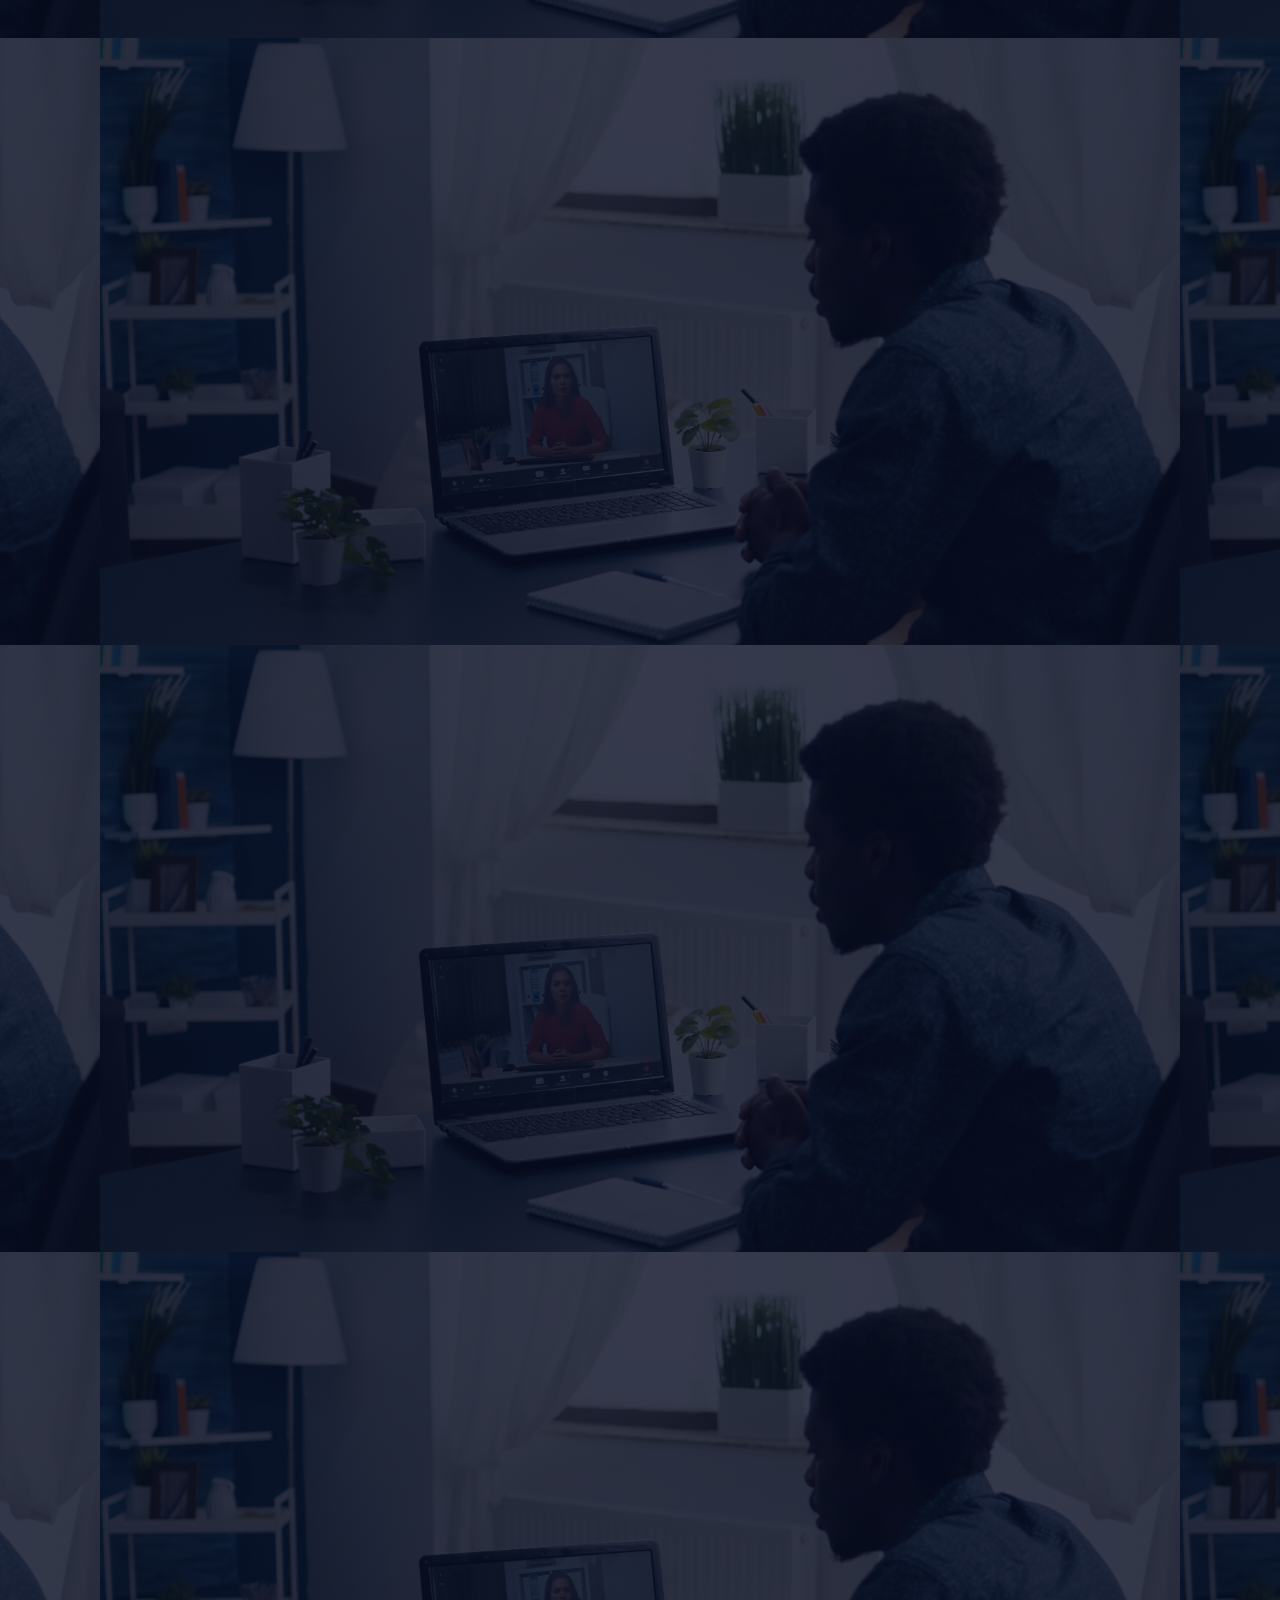
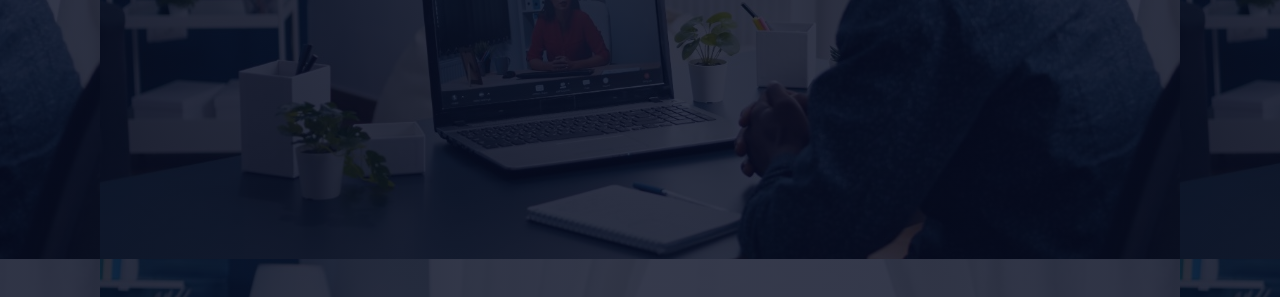
<file: register.html>
<!DOCTYPE html>
<html lang="en">

<head>
  <meta charset="UTF-8">
  <meta http-equiv="X-UA-Compatible" content="IE=edge">
  <meta name="viewport" content="width=device-width, initial-scale=1.0">

  <link href="assets/img/K.png" rel="icon">

  <link href="https://cdn.jsdelivr.net/npm/bootstrap@5.1.3/dist/css/bootstrap.min.css" rel="stylesheet"
    integrity="sha384-1BmE4kWBq78iYhFldvKuhfTAU6auU8tT94WrHftjDbrCEXSU1oBoqyl2QvZ6jIW3" crossorigin="anonymous" />
  <link rel="preconnect" href="https://fonts.googleapis.com" />
  <link rel="preconnect" href="https://fonts.gstatic.com" crossorigin />
  <link href="https://fonts.googleapis.com/css2?family=Roboto+Mono&family=Roboto:wght@500;900&display=swap"
    rel="stylesheet" />

  <!-- <link rel="stylesheet" href="assets/css/style.css" /> -->

  <title>Kreateng Webinar</title>

  <style>
    body {
      background: linear-gradient(0deg,
          rgba(6, 12, 34, 0.8),
          rgba(6, 12, 34, 0.8)), url(assets/img/bg.jpeg) center center;
      /* background-size: contain; */
      /* background-repeat: no-repeat; */
    }

    @media (max-width: 991px) {
      #register iframe {
        width: 100%;
      }
    }
  </style>
</head>

<body>
  <!-- <section class="section2"> -->
  <div id="register" class="text-center">
    <iframe
      src="https://docs.google.com/forms/d/e/1FAIpQLSePQLFkwy7ggy1vvIY5g13KTClA1W3wBW3Xz_cD80osm4fdCQ/viewform?embedded=true"
      width="640" height="1877" frameborder="0" marginheight="0" marginwidth="0">Loading…</iframe>
  </div>
  </div>
  <!-- </section> -->
</body>

</html>
</file>
<file: assets/css/style.css>
/**
* Template Name: TheEvent - v4.7.0
* Template URL: https://bootstrapmade.com/theevent-conference-event-bootstrap-template/
* Author: BootstrapMade.com
* License: https://bootstrapmade.com/license/
*/

/*--------------------------------------------------------------
# General
--------------------------------------------------------------*/
body {
  /* background: #fff; */
  /* height: 100vh; */
  color: #2f3138;
  font-family: "Open Sans", sans-serif;
  background: url(../img/bg.jpeg);
  background-size: cover;
  /* overflow: hidden; */
}
body:before {
  content: "";
  background: rgba(6, 12, 34, 0.8);
  position: fixed;
  bottom: 0;
  top: 0;
  left: 0;
  right: 0;
}
a {
  color: #f82249;
  text-decoration: none;
  transition: 0.5s;
}

a:hover,
a:active,
a:focus {
  color: #f8234a;
  outline: none;
  text-decoration: none;
}

p {
  padding: 0;
  margin: 0 0 30px 0;
}

h1,
h2,
h3,
h4,
h5,
h6 {
  font-family: "Raleway", sans-serif;
  font-weight: 400;
  margin: 0 0 20px 0;
  padding: 0;
  color: #0e1b4d;
}

.main-page {
  margin-top: 70px;
}

/* Prelaoder */
#preloader {
  position: fixed;
  left: 0;
  top: 0;
  z-index: 999;
  width: 100%;
  height: 100%;
  overflow: visible;
  background: #fff url("../img/preloader.svg") no-repeat center center;
}

/*--------------------------------------------------------------
# Back to top button
--------------------------------------------------------------*/
.back-to-top {
  position: fixed;
  visibility: hidden;
  opacity: 0;
  right: 15px;
  bottom: 15px;
  z-index: 996;
  background: #f82249;
  width: 40px;
  height: 40px;
  border-radius: 50px;
  transition: all 0.4s;
}
.back-to-top i {
  font-size: 28px;
  color: #fff;
  line-height: 0;
}
.back-to-top:hover {
  background: #f94a6a;
  color: #fff;
}
.back-to-top.active {
  visibility: visible;
  opacity: 1;
}

/* Sections Header
--------------------------------*/
.section-header {
  margin-bottom: 60px;
  position: relative;
  padding-bottom: 20px;
}
.section-header::before {
  content: "";
  position: absolute;
  display: block;
  width: 60px;
  height: 5px;
  background: #f82249;
  bottom: 0;
  left: calc(50% - 25px);
}
.section-header h2 {
  font-size: 36px;
  text-transform: uppercase;
  text-align: center;
  font-weight: 700;
  margin-bottom: 10px;
}
.section-header p {
  text-align: center;
  padding: 0;
  margin: 0;
  font-size: 18px;
  font-weight: 500;
  color: #9195a2;
}

.section-with-bg {
  background-color: #f6f7fd;
}

/*--------------------------------------------------------------
# Header
--------------------------------------------------------------*/
#header {
  height: 90px;
  position: relative;
  left: 0;
  top: 0;
  right: 0;
  transition: all 0.5s;
  z-index: 997;
}
#header.header-scrolled,
#header.header-inner {
  background: rgba(6, 12, 34, 0.98);
  height: 70px;
}
#header #logo h1 {
  font-size: 36px;
  margin: 0;
  font-family: "Raleway", sans-serif;
  font-weight: 700;
  letter-spacing: 3px;
  text-transform: uppercase;
}
#header #logo h1 span {
  color: #f82249;
}
#header #logo h1 a,
#header #logo h1 a:hover {
  color: #fff;
}
#header #logo img {
  padding: 0;
  margin: 0;
  max-height: 100px;
}
@media (max-width: 992px) {
  #header #logo img {
    max-height: 100px;
  }
}

/*--------------------------------------------------------------
# Buy Tickets
--------------------------------------------------------------*/
.buy-tickets {
  color: #fff;
  background: #f82249;
  padding: 7px 22px;
  margin: 0 0 0 15px;
  border-radius: 50px;
  border: 2px solid #f82249;
  transition: all ease-in-out 0.3s;
  font-weight: 500;
  line-height: 1;
  font-size: 13px;
  white-space: nowrap;
}
.buy-tickets:hover {
  background: none;
  color: #fff;
}
.buy-tickets:focus {
  color: #fff;
}
@media (max-width: 992px) {
  .buy-tickets {
    margin: 0 15px 0 0;
  }
}

/*--------------------------------------------------------------
# Navigation Menu
--------------------------------------------------------------*/
/**
* Desktop Navigation 
*/
.navbar {
  padding: 0;
}
.navbar ul {
  margin: 0;
  padding: 0;
  display: flex;
  list-style: none;
  align-items: center;
}
.navbar li {
  position: relative;
}
.navbar > ul > li {
  white-space: nowrap;
  padding: 10px 0 10px 12px;
}
.navbar a,
.navbar a:focus {
  display: flex;
  align-items: center;
  justify-content: space-between;
  color: rgba(202, 206, 221, 0.8);
  font-family: "Raleway", sans-serif;
  font-weight: 600;
  font-size: 14px;
  white-space: nowrap;
  transition: 0.3s;
  position: relative;
  padding: 6px 4px;
}
.navbar a i,
.navbar a:focus i {
  font-size: 12px;
  line-height: 0;
  margin-left: 5px;
}
.navbar > ul > li > a:before {
  content: "";
  position: absolute;
  width: 0;
  height: 2px;
  bottom: -6px;
  left: 0;
  background-color: #f82249;
  visibility: hidden;
  transition: all 0.3s ease-in-out 0s;
}
.navbar a:hover:before,
.navbar li:hover > a:before,
.navbar .active:before {
  visibility: visible;
  width: 100%;
}
.navbar a:hover,
.navbar .active,
.navbar .active:focus,
.navbar li:hover > a {
  color: #fff;
}
.navbar .dropdown ul {
  display: block;
  position: absolute;
  left: 12px;
  top: calc(100% + 30px);
  margin: 0;
  padding: 10px 0;
  z-index: 99;
  opacity: 0;
  visibility: hidden;
  background: #fff;
  box-shadow: 0px 0px 30px rgba(127, 137, 161, 0.25);
  transition: 0.3s;
}
.navbar .dropdown ul li {
  min-width: 200px;
}
.navbar .dropdown ul a {
  padding: 10px 20px;
  font-size: 14px;
  text-transform: none;
  color: #060c22;
}
.navbar .dropdown ul a i {
  font-size: 12px;
}
.navbar .dropdown ul a:hover,
.navbar .dropdown ul .active:hover,
.navbar .dropdown ul li:hover > a {
  color: #f82249;
}
.navbar .dropdown:hover > ul {
  opacity: 1;
  top: 100%;
  visibility: visible;
}
.navbar .dropdown .dropdown ul {
  top: 0;
  left: calc(100% - 30px);
  visibility: hidden;
}
.navbar .dropdown .dropdown:hover > ul {
  opacity: 1;
  top: 0;
  left: 100%;
  visibility: visible;
}
@media (max-width: 1366px) {
  .navbar .dropdown .dropdown ul {
    left: -90%;
  }
  .navbar .dropdown .dropdown:hover > ul {
    left: -100%;
  }
}

/**
* Mobile Navigation 
*/
.mobile-nav-toggle {
  color: #fff;
  font-size: 28px;
  cursor: pointer;
  display: none;
  line-height: 0;
  transition: 0.5s;
}

@media (max-width: 991px) {
  .mobile-nav-toggle {
    display: block;
  }

  .navbar ul {
    display: none;
  }
}
.navbar-mobile {
  position: fixed;
  overflow: hidden;
  top: 0;
  right: 0;
  left: 0;
  bottom: 0;
  background: rgba(0, 0, 0, 0.9);
  transition: 0.3s;
  z-index: 999;
}
.navbar-mobile .mobile-nav-toggle {
  position: absolute;
  top: 15px;
  right: 15px;
}
.navbar-mobile ul {
  display: block;
  position: absolute;
  top: 55px;
  right: 15px;
  bottom: 15px;
  left: 15px;
  padding: 10px 0;
  background-color: #fff;
  overflow-y: auto;
  transition: 0.3s;
}
.navbar-mobile > ul > li {
  padding: 0;
}
.navbar-mobile a:hover:before,
.navbar-mobile li:hover > a:before,
.navbar-mobile .active:before {
  visibility: hidden;
}
.navbar-mobile a,
.navbar-mobile a:focus {
  padding: 10px 20px;
  font-size: 15px;
  color: #060c22;
}
.navbar-mobile a:hover,
.navbar-mobile .active,
.navbar-mobile li:hover > a {
  color: #f82249;
}
.navbar-mobile .getstarted,
.navbar-mobile .getstarted:focus {
  margin: 15px;
}
.navbar-mobile .dropdown ul {
  position: static;
  display: none;
  margin: 10px 20px;
  padding: 10px 0;
  z-index: 99;
  opacity: 1;
  visibility: visible;
  background: #fff;
  box-shadow: 0px 0px 30px rgba(127, 137, 161, 0.25);
}
.navbar-mobile .dropdown ul li {
  min-width: 200px;
}
.navbar-mobile .dropdown ul a {
  padding: 10px 20px;
}
.navbar-mobile .dropdown ul a i {
  font-size: 12px;
}
.navbar-mobile .dropdown ul a:hover,
.navbar-mobile .dropdown ul .active:hover,
.navbar-mobile .dropdown ul li:hover > a {
  color: #f82249;
}
.navbar-mobile .dropdown > .dropdown-active {
  display: block;
}

/*--------------------------------------------------------------
# Hero Section
--------------------------------------------------------------*/
#hero {
  width: 100%;
  height: 100%;
  /* background: url(../img/bg.jpeg) top center; */
  /* background-size: cover; */
  /* overflow: hidden; */
  position: relative;
}
@media (min-width: 1024px) {
  #hero {
    background-attachment: fixed;
  }
}
/* #hero:before {
  content: "";
  background: rgba(6, 12, 34, 0.8);
  position: absolute;
  bottom: 0;
  top: 0;
  left: 0;
  right: 0;
} */
#hero .hero-container {
  position: relative;
  bottom: 0;
  left: 0;
  top: 0;
  right: 0;
  display: flex;
  justify-content: center;
  align-items: center;
  flex-direction: column;
  text-align: center;
  padding: 0 15px;
}
@media (max-width: 991px) {
  #hero .hero-container {
    top: 70;
  }
}
#hero h1 {
  color: #6dab32;
  font-family: "Raleway", sans-serif;
  font-size: 50px;
  font-weight: 600;
  text-transform: uppercase;
}
#hero h1 span {
  color: #ff7402;
  font-size: 56px;
}
@media (max-width: 991px) {
  #hero h1 {
    font-size: 30px;
  }
  #hero h1 span {
    font-size: 35px;
  }
}
#hero div .ul {
  text-align: left;
}
@media (max-width: 991px) {
  #hero div .ul {
    font-size: 20px;
  }
}
#hero p {
  color: #ebebeb;
  font-weight: 700;
  font-size: 25px;
}
@media (max-width: 991px) {
  #hero p {
    font-size: 20px;
  }
}
#hero .play-btn {
  width: 94px;
  height: 94px;
  background: radial-gradient(#f82249 50%, rgba(101, 111, 150, 0.15) 52%);
  border-radius: 50%;
  display: block;
  position: relative;
  overflow: hidden;
}
#hero .play-btn::after {
  content: "";
  position: absolute;
  left: 50%;
  top: 50%;
  transform: translateX(-40%) translateY(-50%);
  width: 0;
  height: 0;
  border-top: 10px solid transparent;
  border-bottom: 10px solid transparent;
  border-left: 15px solid #fff;
  z-index: 100;
  transition: all 400ms cubic-bezier(0.55, 0.055, 0.675, 0.19);
}
#hero .play-btn:before {
  content: "";
  position: absolute;
  width: 120px;
  height: 120px;
  -webkit-animation-delay: 0s;
  animation-delay: 0s;
  -webkit-animation: pulsate-btn 2s;
  animation: pulsate-btn 2s;
  -webkit-animation-direction: forwards;
  animation-direction: forwards;
  -webkit-animation-iteration-count: infinite;
  animation-iteration-count: infinite;
  -webkit-animation-timing-function: steps;
  animation-timing-function: steps;
  opacity: 1;
  border-radius: 50%;
  border: 2px solid rgba(163, 163, 163, 0.4);
  top: -15%;
  left: -15%;
  background: rgba(198, 16, 0, 0);
}
#hero .play-btn:hover::after {
  border-left: 15px solid #f82249;
  transform: scale(20);
}
#hero .play-btn:hover::before {
  content: "";
  position: absolute;
  left: 50%;
  top: 50%;
  transform: translateX(-40%) translateY(-50%);
  width: 0;
  height: 0;
  border: none;
  border-top: 10px solid transparent;
  border-bottom: 10px solid transparent;
  border-left: 15px solid #fff;
  z-index: 200;
  -webkit-animation: none;
  animation: none;
  border-radius: 0;
}
#hero .about-btn {
  font-family: "Raleway", sans-serif;
  font-weight: 500;
  font-size: 20px;
  letter-spacing: 1px;
  display: inline-block;
  padding: 12px 32px;
  border-radius: 50px;
  transition: 0.5s;
  line-height: 1;
  margin: 10px;
  color: #fff;
  -webkit-animation-delay: 0.8s;
  animation-delay: 0.8s;
  border: 2px solid #ff7402;
}
#hero .about-btn:hover {
  background: #ff7402;
  color: #fff;
}

@-webkit-keyframes pulsate-btn {
  0% {
    transform: scale(0.6, 0.6);
    opacity: 1;
  }
  100% {
    transform: scale(1, 1);
    opacity: 0;
  }
}

@keyframes pulsate-btn {
  0% {
    transform: scale(0.6, 0.6);
    opacity: 1;
  }
  100% {
    transform: scale(1, 1);
    opacity: 0;
  }
}
/*--------------------------------------------------------------
# About Section
--------------------------------------------------------------*/
#about {
  background: url("../img/about-bg.jpg");
  background-size: cover;
  overflow: hidden;
  position: relative;
  color: #fff;
  padding: 60px 0 40px 0;
}
@media (min-width: 1024px) {
  #about {
    background-attachment: fixed;
  }
}
#about:before {
  content: "";
  background: rgba(13, 20, 41, 0.8);
  position: absolute;
  bottom: 0;
  top: 0;
  left: 0;
  right: 0;
}
#about h2 {
  font-size: 36px;
  font-weight: bold;
  margin-bottom: 10px;
  color: #fff;
}
#about h3 {
  font-size: 18px;
  font-weight: bold;
  text-transform: uppercase;
  margin-bottom: 10px;
  color: #fff;
}
#about p {
  font-size: 14px;
  margin-bottom: 20px;
  color: #fff;
}

/*--------------------------------------------------------------
# Speakers Section
--------------------------------------------------------------*/
#speakers {
  padding: 60px 0 30px 0;
}
#speakers .speaker {
  position: relative;
  overflow: hidden;
  margin-bottom: 30px;
}
#speakers .speaker .details {
  background: rgba(6, 12, 34, 0.76);
  position: absolute;
  left: 0;
  bottom: -40px;
  right: 0;
  text-align: center;
  padding-top: 10px;
  transition: all 300ms cubic-bezier(0.645, 0.045, 0.355, 1);
}
#speakers .speaker .details h3 {
  color: #fff;
  font-size: 22px;
  font-weight: 600;
  margin-bottom: 5px;
}
#speakers .speaker .details p {
  color: #fff;
  font-size: 15px;
  margin-bottom: 10px;
  font-style: italic;
}
#speakers .speaker .details .social {
  height: 40px;
}
#speakers .speaker .details .social i {
  line-height: 0;
  margin: 0 2px;
}
#speakers .speaker .details a {
  color: #fff;
}
#speakers .speaker .details a:hover {
  color: #f82249;
}
#speakers .speaker:hover .details {
  bottom: 0;
}

#speakers-details {
  padding: 60px 0;
}
#speakers-details .details h2 {
  color: #112363;
  font-size: 28px;
  font-weight: 700;
  margin-bottom: 10px;
}
#speakers-details .details .social {
  margin-bottom: 15px;
}
#speakers-details .details .social a {
  background: #e9edfb;
  color: #112363;
  line-height: 1;
  display: inline-block;
  text-align: center;
  border-radius: 50%;
  width: 36px;
  height: 36px;
  display: inline-flex;
  align-items: center;
  justify-content: center;
}
#speakers-details .details .social a:hover {
  background: #f82249;
  color: #fff;
}
#speakers-details .details .social a i {
  font-size: 16px;
  line-height: 0;
}
#speakers-details .details p {
  color: #112363;
  font-size: 15px;
  margin-bottom: 10px;
}

/*--------------------------------------------------------------
# Schedule Section
--------------------------------------------------------------*/
#schedule {
  padding: 60px 0 60px 0;
}
#schedule .nav-tabs {
  text-align: center;
  margin: auto;
  display: block;
  border-bottom: 0;
  margin-bottom: 30px;
}
#schedule .nav-tabs li {
  display: inline-block;
  margin-bottom: 0;
}
#schedule .nav-tabs a {
  border: none;
  border-radius: 50px;
  font-weight: 600;
  background-color: #0e1b4d;
  color: #fff;
  padding: 10px 100px;
}
@media (max-width: 991px) {
  #schedule .nav-tabs a {
    padding: 8px 60px;
  }
}
@media (max-width: 767px) {
  #schedule .nav-tabs a {
    padding: 8px 50px;
  }
}
@media (max-width: 480px) {
  #schedule .nav-tabs a {
    padding: 8px 30px;
  }
}
#schedule .nav-tabs a.active {
  background-color: #f82249;
  color: #fff;
}
#schedule .sub-heading {
  text-align: center;
  font-size: 18px;
  font-style: italic;
  margin: 0 auto 30px auto;
}
@media (min-width: 991px) {
  #schedule .sub-heading {
    width: 75%;
  }
}
#schedule .tab-pane {
  transition: ease-in-out 0.2s;
}
#schedule .schedule-item {
  border-bottom: 1px solid #cad4f6;
  padding-top: 15px;
  padding-bottom: 15px;
  transition: background-color ease-in-out 0.3s;
}
#schedule .schedule-item:hover {
  background-color: #fff;
}
#schedule .schedule-item time {
  padding-bottom: 5px;
  display: inline-block;
}
#schedule .schedule-item .speaker {
  width: 60px;
  height: 60px;
  overflow: hidden;
  border-radius: 50%;
  float: left;
  margin: 0 10px 10px 0;
}
#schedule .schedule-item .speaker img {
  height: 100%;
  transform: translateX(-50%);
  margin-left: 50%;
  transition: all ease-in-out 0.3s;
}
#schedule .schedule-item h4 {
  font-size: 18px;
  font-weight: 600;
  margin-bottom: 5px;
}
#schedule .schedule-item h4 span {
  font-style: italic;
  color: #19328e;
  font-weight: normal;
  font-size: 16px;
}
#schedule .schedule-item p {
  font-style: italic;
  color: #152b79;
  margin-bottom: 0;
}

/*--------------------------------------------------------------
# Venue Section
--------------------------------------------------------------*/
#venue {
  padding: 60px 0;
}
#venue .container-fluid {
  margin-bottom: 3px;
}
#venue .venue-map iframe {
  width: 100%;
  height: 100%;
  min-height: 300px;
}
#venue .venue-info {
  background: url("../img/venue-info-bg.jpg") top center no-repeat;
  background-size: cover;
  position: relative;
  padding-top: 60px;
  padding-bottom: 60px;
}
#venue .venue-info:before {
  content: "";
  background: rgba(13, 20, 41, 0.8);
  position: absolute;
  bottom: 0;
  top: 0;
  left: 0;
  right: 0;
}
#venue .venue-info h3 {
  font-size: 36px;
  font-weight: 700;
  color: #fff;
}
@media (max-width: 574px) {
  #venue .venue-info h3 {
    font-size: 24px;
  }
}
#venue .venue-info p {
  color: #fff;
  margin-bottom: 0;
}
#venue .venue-gallery-container {
  padding-right: 12px;
}
#venue .venue-gallery {
  overflow: hidden;
  border-right: 3px solid #fff;
  border-bottom: 3px solid #fff;
}
#venue .venue-gallery img {
  transition: all ease-in-out 0.4s;
}
#venue .venue-gallery:hover img {
  transform: scale(1.1);
}

/*--------------------------------------------------------------
# Hotels Section
--------------------------------------------------------------*/
#hotels {
  padding: 60px 0;
}
#hotels .hotel {
  border: 1px solid #e0e5fa;
  background: #fff;
  margin-bottom: 30px;
}
#hotels .hotel:hover .hotel-img img {
  transform: scale(1.1);
}
#hotels .hotel-img {
  overflow: hidden;
  margin-bottom: 15px;
}
#hotels .hotel-img img {
  transition: 0.3s ease-in-out;
}
#hotels h3 {
  font-weight: 600;
  font-size: 20px;
  margin-bottom: 5px;
  padding: 0 20px;
}
#hotels a {
  color: #152b79;
}
#hotels a:hover {
  color: #f82249;
}
#hotels .stars {
  padding: 0 20px;
  margin-bottom: 5px;
}
#hotels .stars i {
  color: #ffc31d;
}
#hotels p {
  padding: 0 20px;
  margin-bottom: 20px;
  color: #060c22;
  font-style: italic;
  font-size: 15px;
}

/*--------------------------------------------------------------
# Gallery Section
--------------------------------------------------------------*/
#gallery {
  padding: 60px;
  overflow: hidden;
}
#gallery .swiper-pagination {
  margin-top: 20px;
  position: relative;
}
#gallery .swiper-pagination .swiper-pagination-bullet {
  width: 12px;
  height: 12px;
  background-color: #fff;
  opacity: 1;
  border: 1px solid #f82249;
}
#gallery .swiper-pagination .swiper-pagination-bullet-active {
  background-color: #f82249;
}
#gallery .swiper-slide-active {
  text-align: center;
}
@media (min-width: 992px) {
  #gallery .swiper-wrapper {
    padding: 40px 0;
  }
  #gallery .swiper-slide-active {
    border: 5px solid #f82249;
    padding: 4px;
    background: #fff;
    z-index: 1;
    transform: scale(1.15);
    margin-top: 6px;
  }
}

/*--------------------------------------------------------------
# Sponsors Section
--------------------------------------------------------------*/
#supporters {
  padding: 60px 0;
}
#supporters .supporters-wrap {
  border-top: 1px solid #e0e5fa;
  border-left: 1px solid #e0e5fa;
  margin-bottom: 30px;
}
#supporters .supporter-logo {
  padding: 30px;
  display: flex;
  justify-content: center;
  align-items: center;
  border-right: 1px solid #e0e5fa;
  border-bottom: 1px solid #e0e5fa;
  overflow: hidden;
  background: rgba(255, 255, 255, 0.5);
  height: 160px;
}
#supporters .supporter-logo:hover img {
  transform: scale(1.2);
}
#supporters img {
  transition: all 0.4s ease-in-out;
}

/*--------------------------------------------------------------
# F.A.Q Section
--------------------------------------------------------------*/
#faq {
  padding: 60px 0;
}
#faq .faq-list {
  padding: 0;
  list-style: none;
}
#faq .faq-list li {
  border-bottom: 1px solid #e9eaed;
  margin-bottom: 20px;
  padding-bottom: 20px;
}
#faq .faq-list .question {
  display: block;
  position: relative;
  font-family: #f82249;
  font-size: 18px;
  line-height: 24px;
  font-weight: 400;
  padding-left: 25px;
  cursor: pointer;
  color: #e0072f;
  transition: 0.3s;
}
#faq .faq-list i {
  font-size: 16px;
  position: absolute;
  left: 0;
  top: -2px;
}
#faq .faq-list p {
  margin-bottom: 0;
  padding: 10px 0 0 25px;
}
#faq .faq-list .icon-show {
  display: none;
}
#faq .faq-list .collapsed {
  color: black;
}
#faq .faq-list .collapsed:hover {
  color: #f82249;
}
#faq .faq-list .collapsed .icon-show {
  display: inline-block;
  transition: 0.6s;
}
#faq .faq-list .collapsed .icon-close {
  display: none;
  transition: 0.6s;
}

/*--------------------------------------------------------------
# Subscribe Section
--------------------------------------------------------------*/
#subscribe {
  padding: 60px;
  background: url(../img/subscribe-bg.jpg) center center no-repeat;
  background-size: cover;
  overflow: hidden;
  position: relative;
}
#subscribe:before {
  content: "";
  background: rgba(6, 12, 34, 0.6);
  position: absolute;
  bottom: 0;
  top: 0;
  left: 0;
  right: 0;
}
@media (min-width: 1024px) {
  #subscribe {
    background-attachment: fixed;
  }
}
#subscribe .section-header h2,
#subscribe p {
  color: #fff;
}
#subscribe input {
  background: #fff;
  color: #060c22;
  border: 0;
  outline: none;
  margin: 0;
  padding: 9px 20px;
  border-radius: 50px;
  font-size: 14px;
}
@media (min-width: 767px) {
  #subscribe input {
    min-width: 400px;
  }
}
#subscribe button {
  border: 0;
  padding: 9px 25px;
  cursor: pointer;
  background: #f82249;
  color: #fff;
  transition: all 0.3s ease;
  outline: none;
  font-size: 14px;
  border-radius: 50px;
}
#subscribe button:hover {
  background: #e0072f;
}
@media (max-width: 460px) {
  #subscribe button {
    margin-top: 10px;
  }
}

/*--------------------------------------------------------------
# Buy Tickets Section
--------------------------------------------------------------*/
#buy-tickets {
  padding: 60px 0;
}
#buy-tickets .card {
  border: none;
  border-radius: 5px;
  transition: all 0.3s ease-in-out;
  box-shadow: 0 10px 25px 0 rgba(6, 12, 34, 0.1);
}
#buy-tickets .card:hover {
  box-shadow: 0 10px 35px 0 rgba(6, 12, 34, 0.2);
}
#buy-tickets .card hr {
  margin: 25px 0;
}
#buy-tickets .card .card-title {
  margin: 10px 0;
  font-size: 14px;
  letter-spacing: 1px;
  font-weight: bold;
}
#buy-tickets .card .card-price {
  font-size: 48px;
  margin: 0;
}
#buy-tickets .card ul li {
  margin-bottom: 20px;
}
#buy-tickets .card .text-muted {
  opacity: 0.7;
}
#buy-tickets .card .btn {
  font-size: 15px;
  border-radius: 50px;
  padding: 10px 40px;
  transition: all 0.2s;
  background-color: #f82249;
  border: 0;
  color: #fff;
}
#buy-tickets .card .btn:hover {
  background-color: #e0072f;
}
#buy-tickets #buy-ticket-modal input,
#buy-tickets #buy-ticket-modal select {
  border-radius: 0;
}
#buy-tickets #buy-ticket-modal .btn {
  font-size: 15px;
  border-radius: 50px;
  padding: 10px 40px;
  transition: all 0.2s;
  background-color: #f82249;
  border: 0;
  color: #fff;
}
#buy-tickets #buy-ticket-modal .btn:hover {
  background-color: #e0072f;
}

/*--------------------------------------------------------------
# Contact Section
--------------------------------------------------------------*/
#contact {
  padding: 60px 0;
}
#contact .contact-info {
  margin-bottom: 20px;
  text-align: center;
}
#contact .contact-info i {
  font-size: 48px;
  display: inline-block;
  margin-bottom: 10px;
  color: #f82249;
}
#contact .contact-info address,
#contact .contact-info p {
  margin-bottom: 0;
  color: #112363;
}
#contact .contact-info h3 {
  font-size: 18px;
  margin-bottom: 15px;
  font-weight: bold;
  text-transform: uppercase;
  color: #112363;
}
#contact .contact-info a {
  color: #4869df;
}
#contact .contact-info a:hover {
  color: #f82249;
}
#contact .contact-address,
#contact .contact-phone,
#contact .contact-email {
  margin-bottom: 20px;
}
@media (min-width: 768px) {
  #contact .contact-address,
  #contact .contact-phone,
  #contact .contact-email {
    padding: 20px 0;
  }
}
@media (min-width: 768px) {
  #contact .contact-phone {
    border-left: 1px solid #ddd;
    border-right: 1px solid #ddd;
  }
}
#contact .php-email-form .error-message {
  display: none;
  color: #fff;
  background: #ed3c0d;
  text-align: left;
  padding: 15px;
  font-weight: 600;
}
#contact .php-email-form .error-message br + br {
  margin-top: 25px;
}
#contact .php-email-form .sent-message {
  display: none;
  color: #fff;
  background: #18d26e;
  text-align: center;
  padding: 15px;
  font-weight: 600;
}
#contact .php-email-form .loading {
  display: none;
  background: #fff;
  text-align: center;
  padding: 15px;
}
#contact .php-email-form .loading:before {
  content: "";
  display: inline-block;
  border-radius: 50%;
  width: 24px;
  height: 24px;
  margin: 0 10px -6px 0;
  border: 3px solid #18d26e;
  border-top-color: #eee;
  -webkit-animation: animate-loading 1s linear infinite;
  animation: animate-loading 1s linear infinite;
}
#contact .php-email-form input,
#contact .php-email-form textarea {
  border-radius: 0;
  box-shadow: none;
  font-size: 14px;
}
#contact .php-email-form input:focus,
#contact .php-email-form textarea:focus {
  border-color: #f82249;
}
#contact .php-email-form input {
  padding: 10px 15px;
}
#contact .php-email-form textarea {
  padding: 12px 15px;
}
#contact .php-email-form button[type="submit"] {
  background: #f82249;
  border: 0;
  padding: 10px 40px;
  color: #fff;
  transition: 0.4s;
  border-radius: 50px;
  cursor: pointer;
}
#contact .php-email-form button[type="submit"]:hover {
  background: #e0072f;
}
@-webkit-keyframes animate-loading {
  0% {
    transform: rotate(0deg);
  }
  100% {
    transform: rotate(360deg);
  }
}
@keyframes animate-loading {
  0% {
    transform: rotate(0deg);
  }
  100% {
    transform: rotate(360deg);
  }
}

/*--------------------------------------------------------------
# Footer
--------------------------------------------------------------*/
#footer {
  background: #101522;
  padding: 0 0 25px 0;
  color: #eee;
  font-size: 14px;
}
#footer .footer-top {
  background: #040919;
  padding: 60px 0 30px 0;
}
#footer .footer-top .footer-info {
  margin-bottom: 30px;
}
#footer .footer-top .footer-info h3 {
  font-size: 26px;
  margin: 0 0 20px 0;
  padding: 2px 0 2px 0;
  line-height: 1;
  font-family: "Raleway", sans-serif;
  font-weight: 700;
  color: #fff;
}
#footer .footer-top .footer-info img {
  height: 40px;
  margin-bottom: 10px;
}
#footer .footer-top .footer-info p {
  font-size: 14px;
  line-height: 24px;
  margin-bottom: 0;
  font-family: "Raleway", sans-serif;
  color: #fff;
}
#footer .footer-top .social-links a {
  display: inline-block;
  background: #222636;
  color: #eee;
  line-height: 1;
  margin-right: 4px;
  border-radius: 50%;
  width: 36px;
  height: 36px;
  transition: 0.3s;
  display: inline-flex;
  align-items: center;
  justify-content: center;
}
#footer .footer-top .social-links a i {
  line-height: 0;
  font-size: 16px;
}
#footer .footer-top .social-links a:hover {
  background: #f82249;
  color: #fff;
}
#footer .footer-top h4 {
  font-size: 14px;
  font-weight: bold;
  color: #fff;
  text-transform: uppercase;
  position: relative;
  padding-bottom: 12px;
  border-bottom: 2px solid #f82249;
}
#footer .footer-top .footer-links {
  margin-bottom: 30px;
}
#footer .footer-top .footer-links ul {
  list-style: none;
  padding: 0;
  margin: 0;
}
#footer .footer-top .footer-links ul i {
  padding-right: 5px;
  color: #f82249;
  font-size: 18px;
}
#footer .footer-top .footer-links ul li {
  border-bottom: 1px solid #262c44;
  padding: 10px 0;
}
#footer .footer-top .footer-links ul li:first-child {
  padding-top: 0;
}
#footer .footer-top .footer-links ul a {
  color: #eee;
}
#footer .footer-top .footer-links ul a:hover {
  color: #f82249;
}
#footer .footer-top .footer-contact {
  margin-bottom: 30px;
}
#footer .footer-top .footer-contact p {
  line-height: 26px;
}
#footer .footer-top .footer-newsletter {
  margin-bottom: 30px;
}
#footer .footer-top .footer-newsletter input[type="email"] {
  border: 0;
  padding: 6px 8px;
  width: 65%;
}
#footer .footer-top .footer-newsletter input[type="submit"] {
  background: #f82249;
  border: 0;
  width: 35%;
  padding: 6px 0;
  text-align: center;
  color: #fff;
  transition: 0.3s;
  cursor: pointer;
}
#footer .footer-top .footer-newsletter input[type="submit"]:hover {
  background: #e0072f;
}
#footer .copyright {
  text-align: center;
  padding-top: 30px;
}
#footer .credits {
  text-align: center;
  font-size: 13px;
  color: #ddd;
}
</file>
